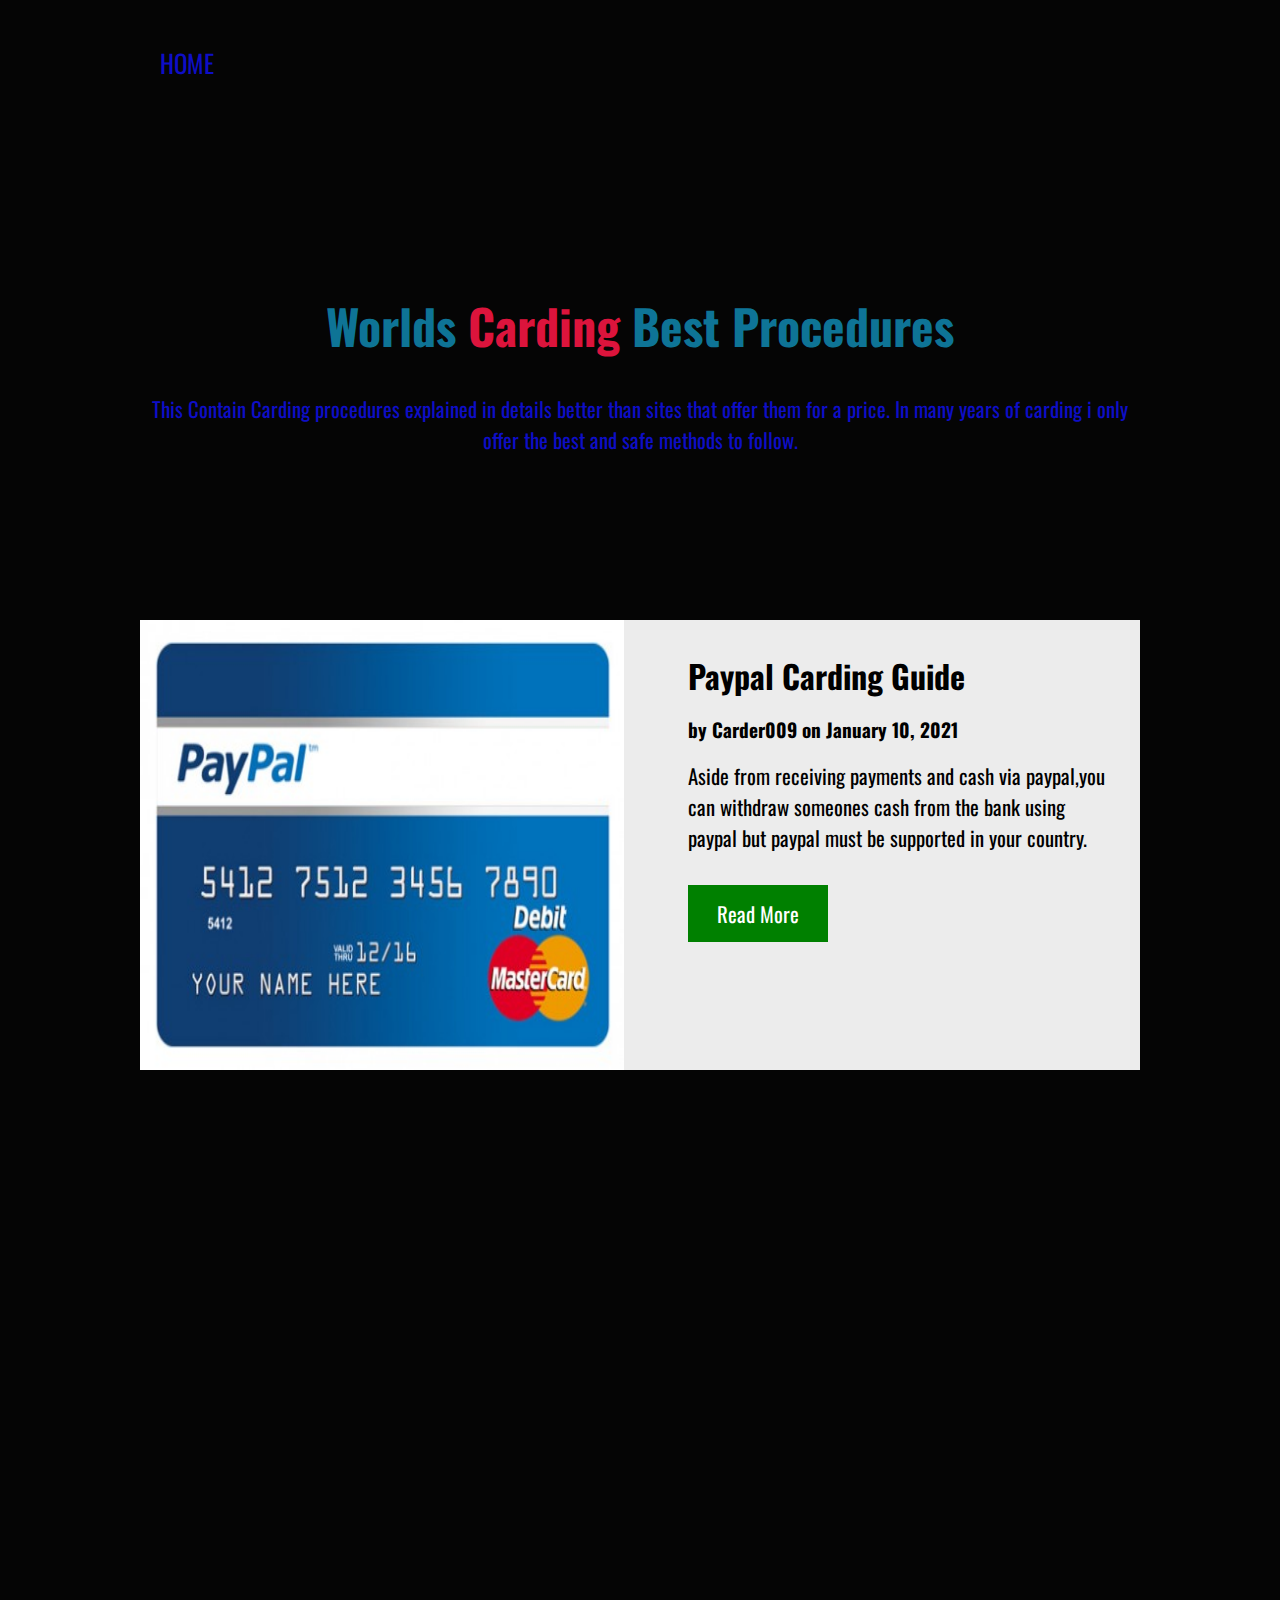
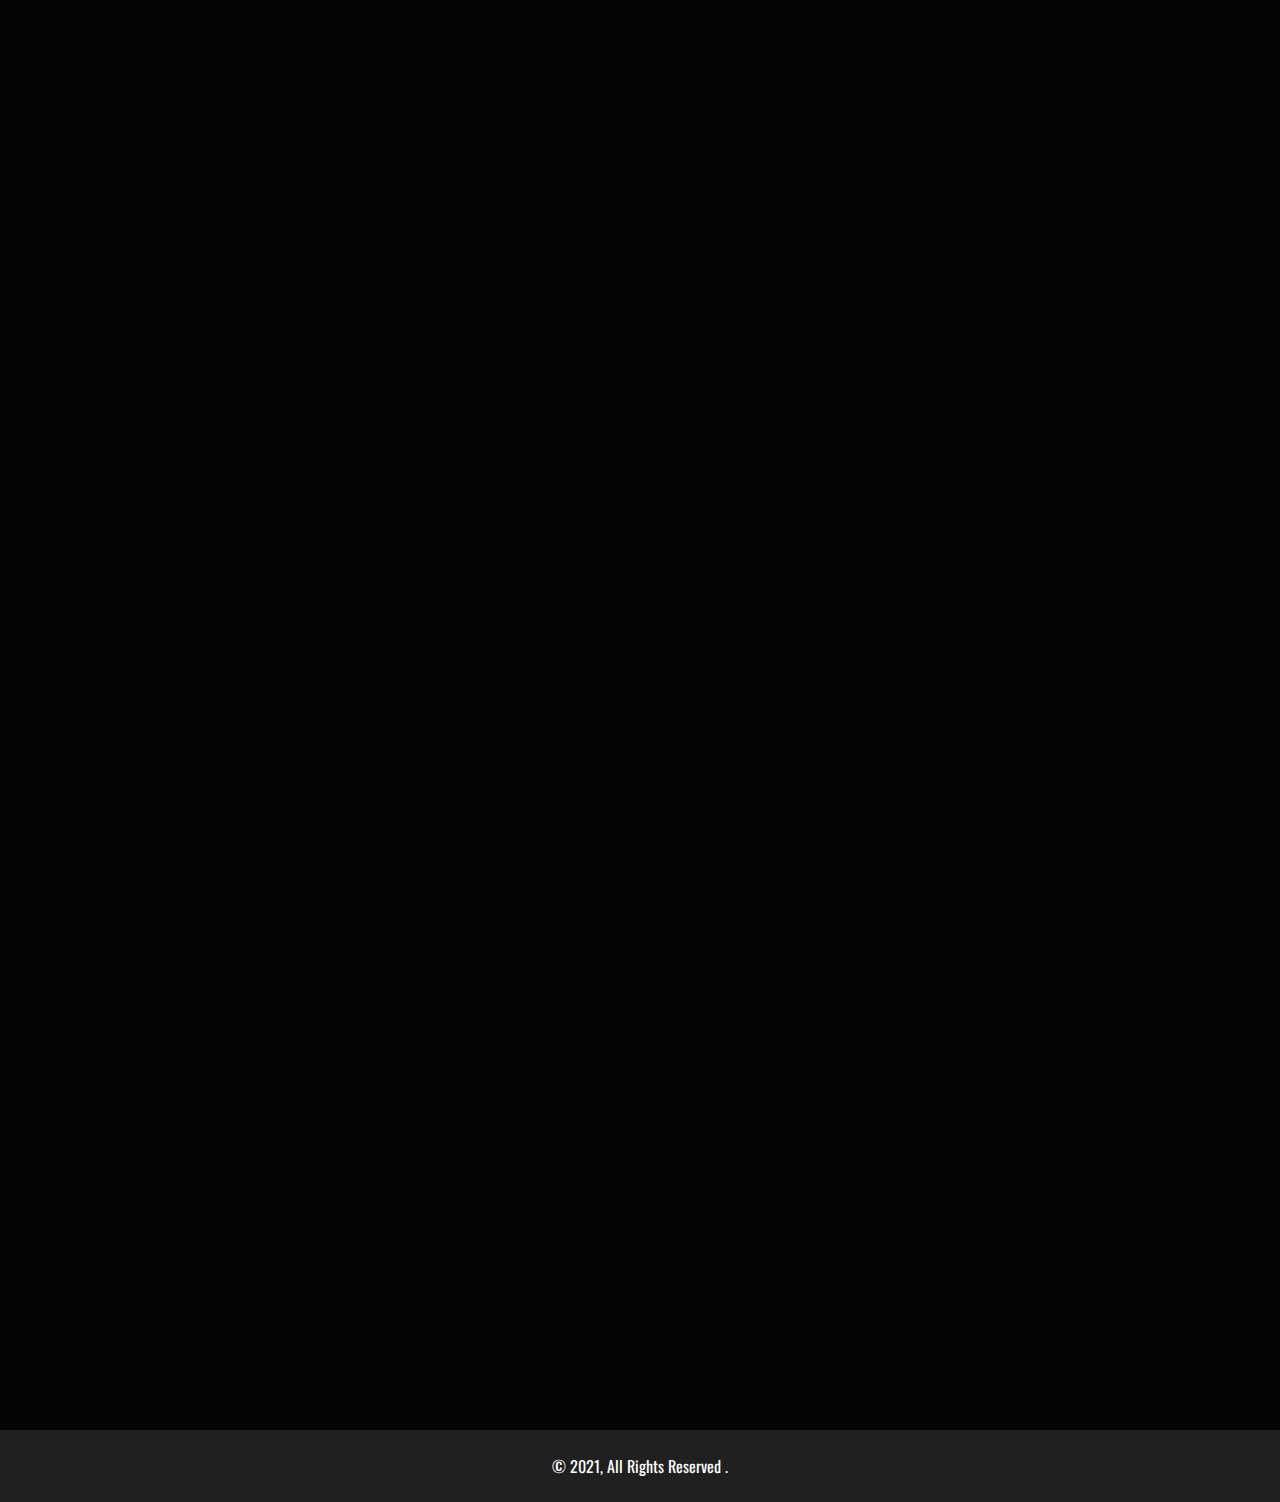
<file: blog.html>
<html lang="en">
<head>
  <meta charset="UTF-8">
  <meta http-equiv="X-UA-Compatible" content="IE=edge">
  <meta name="viewport" content="width=device-width, initial-scale=1.0">
  <link rel="stylesheet" href="https://unpkg.com/aos@next/dist/aos.css" />
  <link rel="stylesheet" href="style.css">
  
  <title>CARDINGMARKET</title>
</head>
<body>
  <div class="container">
    <header class="header">
      <div class="nav__menu" id="nav-menu">
        <ul class="nav__list">
            <ol class="nav__item">
                <a href="index.html" class="nav__link active-link">HOME</a>
            </ol>
        </ul>
        </div>
    </header>

    <section class="hero">
      <h1>Worlds <span>Carding</span> Best Procedures</h1>
      <p id="prt">This Contain Carding procedures explained in details better than sites that offer them for a price. In many years of carding i only offer
        the best and safe methods to follow.
      </p>
    </section>

    <main>
      <section class="card">
        <img src="img/plant-1.jpg" alt="Plant 1">
        <div>
          <h3>Paypal Carding Guide</h3>
          <p class="publish-date">by Carder009 on January 10, 2021</p>
          <p>Aside from receiving payments and cash via paypal,you can withdraw someones cash from the bank using paypal but paypal must be supported 
            in your country.
          </p>
          <a href="#" class="btn">Read more</a>
        </div>
      </section>

      <section class="card" data-aos="fade-left">
        <img src="img/plant-2.jpeg" alt="Plant 2">
        <div>
          <h3>Cardable Sites in 2021</h3>
          <p class="publish-date">by Corder009 on March 20, 2021</p>
          <p>Discover the best and easy carding sites in 2021 </p>
          <a href="#" class="btn">Read more</a>
        </div>
      </section>

      <section class="card" data-aos="fade-right">
        <img src="img/plant-3.png" alt="Plant 3">
        <div>
          <h3>Carding Tutorial For Beginners</h3>
          <p class="publish-date">by Carder009 on May 15, 2021</p>
          <p>As a beginner carding can be very tricky and rough ,you need a guide on each step of the way and that is what i offer you.</p>
          <a href="#" class="btn">Read more</a>
        </div>
      </section>

      <section class="card" data-aos="fade-left">
        <img src="img/plant-4.jpeg" alt="Plant 4">
        <div>
          <h3>Amazon GiftCard Carding</h3>
          <p class="publish-date">by Carder009 on June 22, 2021</p>
          <p> Frequently used sites for carding as amazon giftcard opt to be taught so as you have a wide range of information .</p>
          <a href="#" class="btn">Read more</a>
        </div>
      </section>

      <section class="card" data-aos="fade-right">
        <img src="img/plant-5.png" alt="Plant 5">
        <div>
          <h3>Some of the not so used Carding Methods</h3>
          <p class="publish-date">by Carder009 on August 2, 2021</p>
          <p>Learning should never stop with only the known but also the few used procedures so as to perfect the art.</p>
          <a href="#" class="btn">Read more</a>
        </div>
      </section>
    </main>
  </div>

  <div class="footer">
    &copy; 2021, All rights reserved .
  </div>

  <script src="https://unpkg.com/aos@next/dist/aos.js"></script>
  <script>
    AOS.init({
      offset: 400,
      dely: 0,
      duration: 1000
    });
  </script>
</body>
</html>
</file>
<file: style.css>
@import url('https://fonts.googleapis.com/css2?family=Oswald:wght@200&display=swap');

*,
*::before,
*::after {
  margin: 0;
  padding: 0;
  box-sizing: border-box;
}

body {
  font-family: 'Oswald', sans-serif;
  font-size: 1.3rem;
  font-weight: 400;
  background: #050505;
  
}

a {
  color: #333;
  text-decoration: none;
}

.container {
  max-width: 1000px;
  margin: 0 auto;
}

.header {
  display: flex;
  align-items: center;
  justify-content: space-between;
  padding: 1.5rem 0;
}

.logo {
  font-size: 2.5rem;
  color: green;
  font-weight: 700;
}

nav ul {
  display: flex;
}

nav ul li {
  list-style: none;
}

nav ul li a {
  font-weight: 700;
  padding:  0 1.5rem;
}

.active {
  color: green;
}

.hero {
  height: 55vh;
  display: flex;
  flex-direction: column;
  align-items: center;
  justify-content: center;
  text-align: center;
}

.hero h1 {
  font-size: 3rem;
  margin-bottom: 2rem;
}

.hero h1 span {
  color: crimson;
}

img {
  width: 100%;
}

.card {
  display: grid;
  grid-template-columns: repeat(2, 1fr);
  gap: 2rem;
  margin-bottom: 2rem;
  background: #ececec;
}

.card > div {
  padding: 2rem;
}

.card:nth-child(even) img {
  order: 2;
}

.card img {
  height: 450px;
}

.card h3 {
  font-size: 2rem;
  margin-bottom: 1rem;
}

.publish-date {
  font-size: 1.2rem;
  font-weight: 700;
  margin-bottom: 1rem;
}

.btn {
  display: inline-block;
  text-transform: capitalize;
  background: green;
  color: #fff;
  padding: .8rem 1.8rem;
  margin-top: 2rem;
  cursor: pointer;
  transition: opacity .2s ease;
}

.btn:hover {
  opacity: .8;
}

.footer {
  font-size: 1rem;
  background: #202020;
  padding: 1.5rem 0;
  color: #fff;
  text-align: center;
  text-transform: capitalize;
}

@media(max-width: 1080px) {
  .container {
    padding: 0 5%;
  }
}

@media(max-width: 700px) {
  body {
    font-size: 1.2rem;
  }

  .hero h1,
  .logo {
    font-size: 2rem;
  }
 #prt{
   color: #fff;
 }

  .card {
    display: block;
  }
}
ol{
  display: inline-flex;
  padding: 20px;
  
}
ol a{
  color: rgb(14, 14, 199);
  font-size: 25px;
}
.hero h1{
  color: rgb(14, 116, 150);
}

.hero p{
  color:rgb(14, 14, 199) ;
}
</file>
